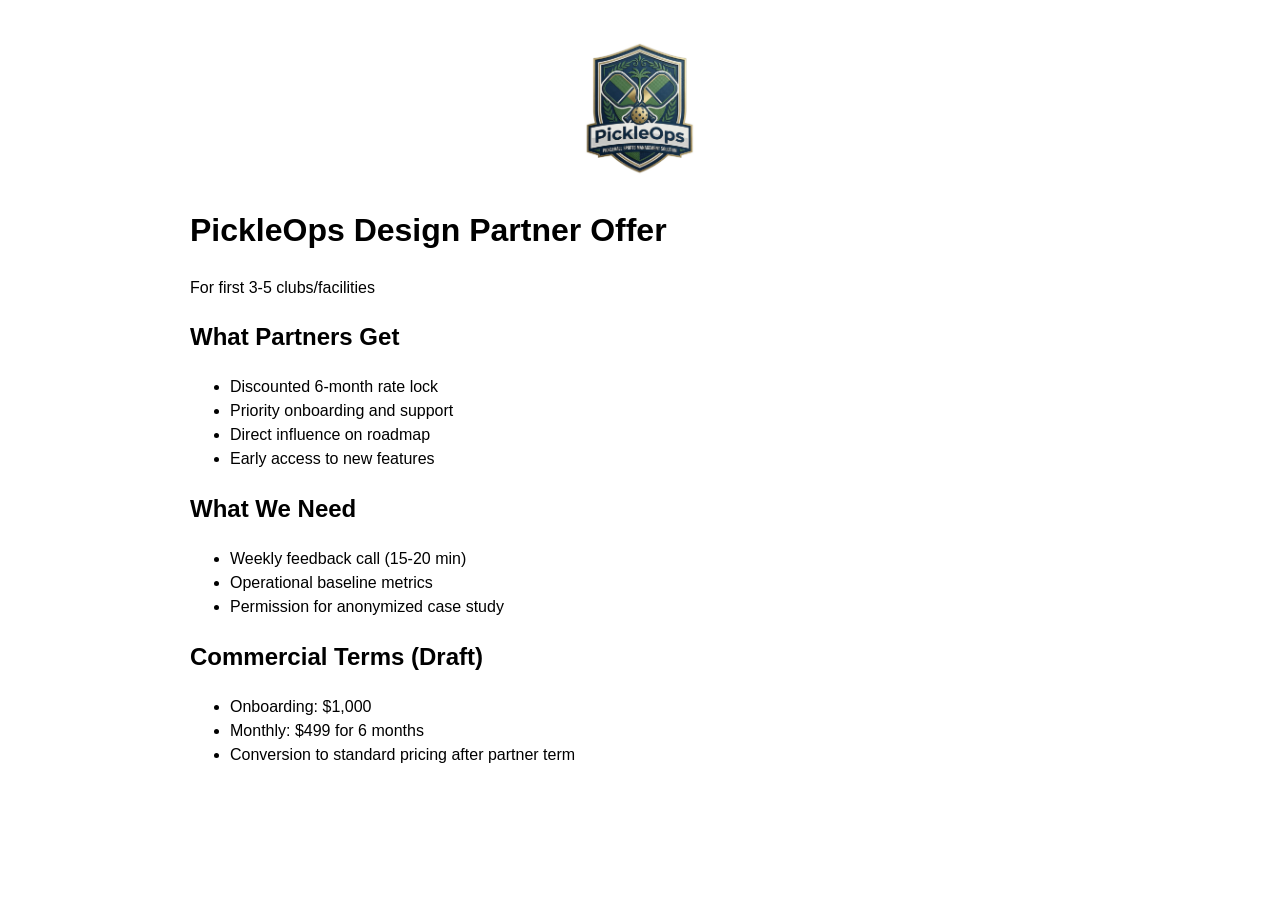
<file: downloads/design-partner-offer.html>
<!doctype html><html><head><meta charset='utf-8'><title>PickleOps Design Partner Offer</title><style>body{font-family:Arial,sans-serif;max-width:900px;margin:40px auto;line-height:1.5}</style></head><body><p style='text-align:center'><img src='../assets/pickleops-logo.jpg' alt='PickleOps logo' style='width:120px;height:auto;border-radius:6px'></p><h1>PickleOps Design Partner Offer</h1><p>For first 3-5 clubs/facilities</p><h2>What Partners Get</h2><ul><li>Discounted 6-month rate lock</li><li>Priority onboarding and support</li><li>Direct influence on roadmap</li><li>Early access to new features</li></ul><h2>What We Need</h2><ul><li>Weekly feedback call (15-20 min)</li><li>Operational baseline metrics</li><li>Permission for anonymized case study</li></ul><h2>Commercial Terms (Draft)</h2><ul><li>Onboarding: $1,000</li><li>Monthly: $499 for 6 months</li><li>Conversion to standard pricing after partner term</li></ul></body></html>
</file>
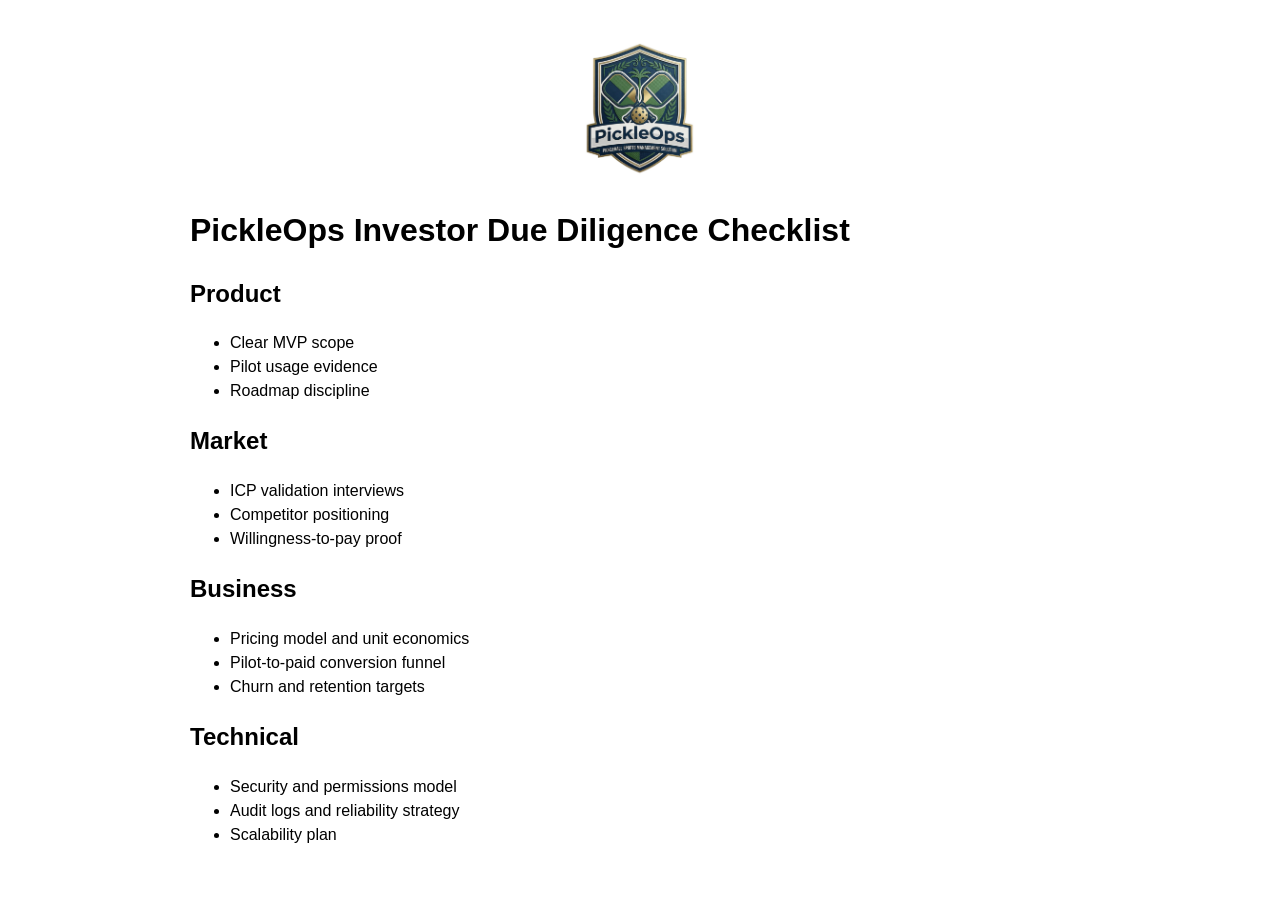
<file: downloads/investor-dd-checklist.html>
<!doctype html><html><head><meta charset='utf-8'><title>PickleOps Investor Due Diligence Checklist</title><style>body{font-family:Arial,sans-serif;max-width:900px;margin:40px auto;line-height:1.5}</style></head><body><p style='text-align:center'><img src='../assets/pickleops-logo.jpg' alt='PickleOps logo' style='width:120px;height:auto;border-radius:6px'></p><h1>PickleOps Investor Due Diligence Checklist</h1><h2>Product</h2><ul><li>Clear MVP scope</li><li>Pilot usage evidence</li><li>Roadmap discipline</li></ul><h2>Market</h2><ul><li>ICP validation interviews</li><li>Competitor positioning</li><li>Willingness-to-pay proof</li></ul><h2>Business</h2><ul><li>Pricing model and unit economics</li><li>Pilot-to-paid conversion funnel</li><li>Churn and retention targets</li></ul><h2>Technical</h2><ul><li>Security and permissions model</li><li>Audit logs and reliability strategy</li><li>Scalability plan</li></ul></body></html>
</file>
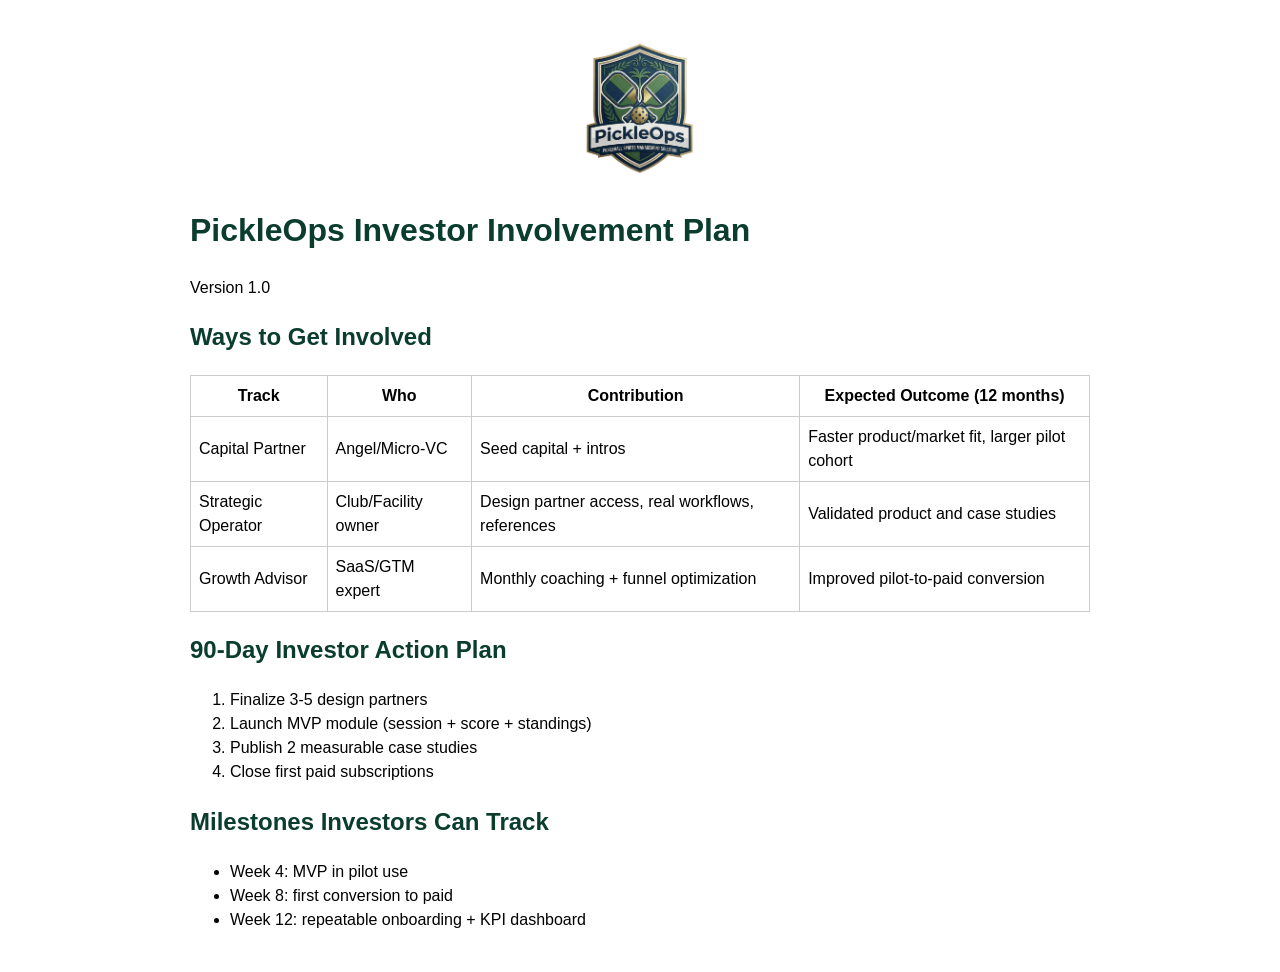
<file: downloads/investor-involvement-plan.html>
<!doctype html><html><head><meta charset='utf-8'><title>PickleOps Investor Involvement Plan</title><style>body{font-family:Arial,sans-serif;max-width:900px;margin:40px auto;line-height:1.5}h1,h2{color:#0b3d2e}table{width:100%;border-collapse:collapse}td,th{border:1px solid #ccc;padding:8px}</style></head><body><p style='text-align:center'><img src='../assets/pickleops-logo.jpg' alt='PickleOps logo' style='width:120px;height:auto;border-radius:6px'></p><h1>PickleOps Investor Involvement Plan</h1><p>Version 1.0</p><h2>Ways to Get Involved</h2><table><tr><th>Track</th><th>Who</th><th>Contribution</th><th>Expected Outcome (12 months)</th></tr><tr><td>Capital Partner</td><td>Angel/Micro-VC</td><td>Seed capital + intros</td><td>Faster product/market fit, larger pilot cohort</td></tr><tr><td>Strategic Operator</td><td>Club/Facility owner</td><td>Design partner access, real workflows, references</td><td>Validated product and case studies</td></tr><tr><td>Growth Advisor</td><td>SaaS/GTM expert</td><td>Monthly coaching + funnel optimization</td><td>Improved pilot-to-paid conversion</td></tr></table><h2>90-Day Investor Action Plan</h2><ol><li>Finalize 3-5 design partners</li><li>Launch MVP module (session + score + standings)</li><li>Publish 2 measurable case studies</li><li>Close first paid subscriptions</li></ol><h2>Milestones Investors Can Track</h2><ul><li>Week 4: MVP in pilot use</li><li>Week 8: first conversion to paid</li><li>Week 12: repeatable onboarding + KPI dashboard</li></ul></body></html>
</file>
